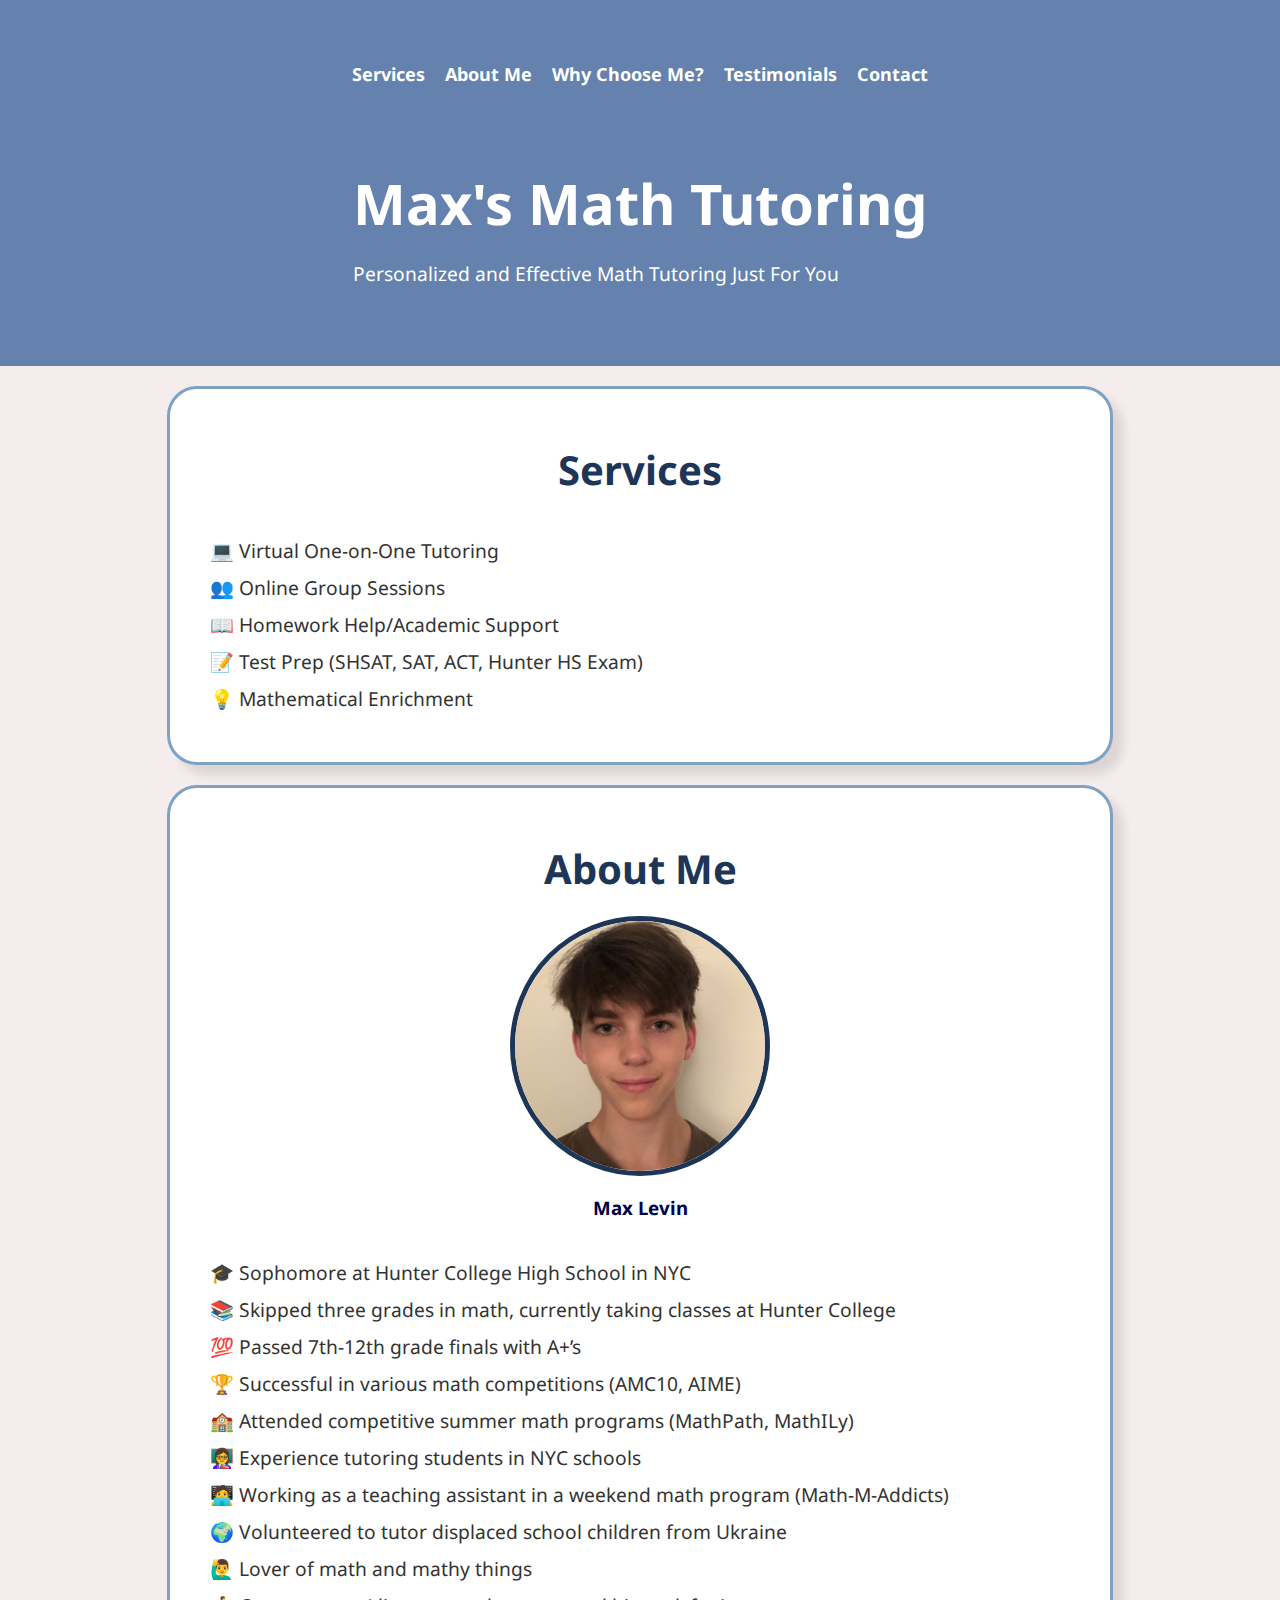
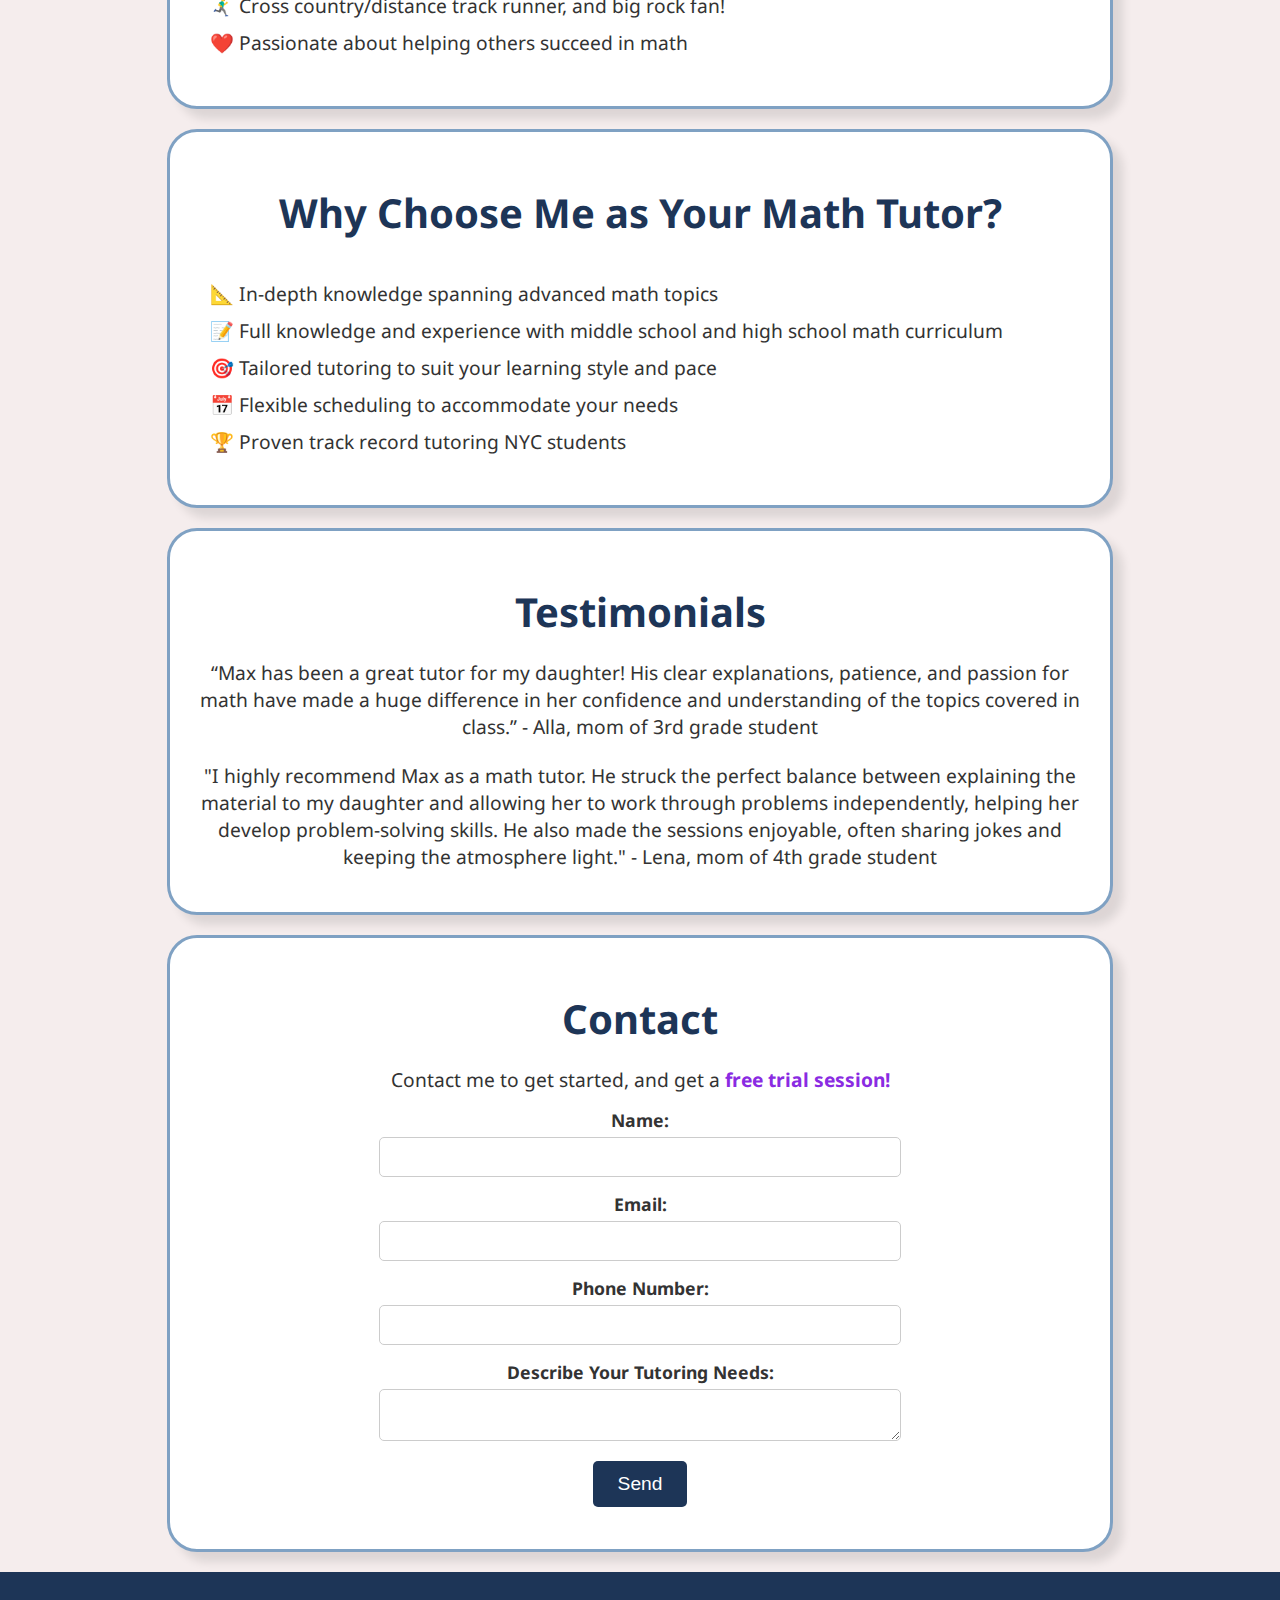
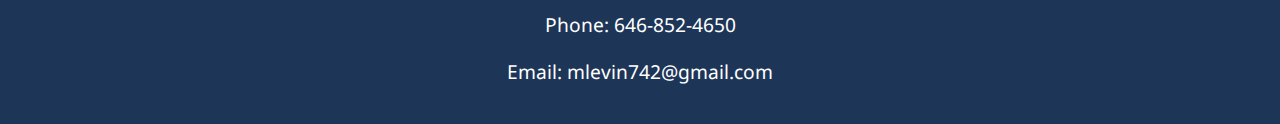
<file: index.html>
<!DOCTYPE html>
<html lang="en">
<head>
    <meta charset="UTF-8">
    <meta name="viewport" content="width=device-width, initial-scale=1.0">
    <title>Max's Math Tutoring</title>
    <meta name="description" content="Personalized online math tutoring for students of all levels. Master math concepts with an experienced tutor.">
    <meta name="keywords" content="math tutor, online math tutoring, algebra, calculus, geometry">
    <meta name="author" content="Max Levin">
    <meta property="og:title" content="Max's Math Tutoring">
    <meta property="og:description" content="Online math tutoring services for students of all levels.">
    <meta property="og:image" content="https://maxmathtutor.com/pi.webp">
    <meta property="og:url" content="https://maxmathtutor.com">
    <meta property="og:type" content="website">
    <meta name="twitter:card" content="summary">
    <meta name="twitter:title" content="Max's Math Tutoring">
    <meta name="twitter:description" content="Online math tutoring services for students of all levels.">
    <meta name="twitter:image" content="https://maxmathtutor.com/pi.webp">
    
    <link rel="icon" type="image/x-icon" href="pi.webp">
    <link rel="stylesheet" href="styles.css">
    <link rel="preconnect" href="https://fonts.googleapis.com">
    <link rel="preconnect" href="https://fonts.gstatic.com" crossorigin>
    <link href="https://fonts.googleapis.com/css2?family=Noto+Sans:wght@400;700&display=swap" rel="stylesheet">
</head>
<body>
    <header>
        <nav>
            <ul>
                <li><a href="#services">Services</a></li>
                <li><a href="#about">About Me</a></li>
                <li> <a href="#why">Why Choose Me?</a></li>
                <li><a href="#testimonials">Testimonials</a></li>
                <li><a href="#contact">Contact</a></li>
            </ul>
        </nav>
        <div class="header-content">
            <h1>Max's Math Tutoring</h1>
            <p>Personalized and Effective Math Tutoring Just For You</p>
        </div>
    </header>
    <section id="services">
        <h2>Services</h2>
        <ul>
            <li>💻  Virtual One-on-One Tutoring</li>
            <li>👥  Online Group Sessions</li>
            <li>📖  Homework Help/Academic Support</li>
            <li>📝  Test Prep (SHSAT, SAT, ACT, Hunter HS Exam)</li>
            <li>💡  Mathematical Enrichment</li>
        </ul>
        
    </section>
    <section id="about">
        <h2>About Me</h2>
        <div id="selfiediv">
            <img src="mathilypic.jpg" id="selfie">
        </div>
        <div id="caption">
            <h3>Max Levin</h3>
        </div>
        <ul>
            <li>🎓  Sophomore at Hunter College High School in NYC</li>
            <li>📚  Skipped three grades in math, currently taking classes at Hunter College</li>
            <li>💯  Passed 7th-12th grade finals with A+’s</li>
            <li>🏆  Successful in various math competitions (AMC10, AIME)</li>
            <li>🏫  Attended competitive summer math programs (MathPath, MathILy)</li>
            <li>👩‍🏫  Experience tutoring students in NYC schools</li>
            <li>🧑‍💻  Working as a teaching assistant in a weekend math program (Math-M-Addicts)</li>
            <li>🌍  Volunteered to tutor displaced school children from Ukraine</li>
            <li>🙋‍♂️  Lover of math and mathy things</li>
            <li>🏃‍♂️‍➡️  Cross country/distance track runner, and big rock fan!</li>
            <li>❤️  Passionate about helping others succeed in math</li>
        </ul>
        
    </section>

    <section id="why">
        <h2>Why Choose Me as Your Math Tutor?</h2>
        <ul>
            <li>📐  In-depth knowledge spanning advanced math topics</li>
            <li>📝  Full knowledge and experience with middle school and high school math curriculum</li>
            <li>🎯  Tailored tutoring to suit your learning style and pace</li>
            <li>📅  Flexible scheduling to accommodate your needs</li>
            <li>🏆  Proven track record tutoring NYC students</li>
        </ul>
    </section>

    

    <section id="testimonials">
        <h2>Testimonials</h2>
        <div id="testi">        
            “Max has been a great tutor for my daughter! His clear explanations, patience, and passion for math have made a huge difference in her confidence and understanding of the topics covered in class.” - Alla, mom of 3rd grade student
        </div>
        <br />
        <div id="testi2">
            "I highly recommend Max as a math tutor. He struck the perfect balance between explaining the material to my daughter and allowing her to work through problems independently, helping her develop problem-solving skills. He also made the sessions enjoyable, often sharing jokes and keeping the atmosphere light." - Lena, mom of 4th grade student
        </div>
        <br />

    </section>

    <section id="contact">
        <h2>Contact</h2>
        <div id = 'free'>
            Contact me to get started, and get a <strong style="color:blueviolet;">free trial session!</strong>
        </div>
        
        <form id="contactForm" action="https://formsubmit.co/mlevin742@gmail.com" method="POST">
            <label for="name">Name:</label>
            <input type="text" id="name" name="name" required>
        
            <label for="email">Email:</label>
            <input type="email" id="email" name="email" required>
        
            <label for="phone">Phone Number:</label>
            <input type="tel" id="phone" name="phone" required>
        
            <label for="message">Describe Your Tutoring Needs:</label>
            <textarea id="message" name="message" required></textarea>
        
            <button type="submit">Send</button>
        </form>
        <br />
        <div id="formResponse"></div>
    </section>

    <footer>
        <div id = "rightfoot">
            <p>
            Phone: 646-852-4650
            </p>
            <p>
            Email: mlevin742@gmail.com
            </p>
        </div>
    </footer>

    <script src="script.js"></script>
    
</body>
</html>
</file>
<file: styles.css>
body {
  font-family: 'Noto Sans', sans-serif;
  margin: 0;
  padding: 0;
  background-color: #F5EDED;
  color: #333;
  text-align: left;
  cursor: url("data:image/svg+xml,%3Csvg xmlns='http://www.w3.org/2000/svg' width='24' height='24' viewBox='0 0 24 24'%3E%3Cpath fill='rgba(0, 0, 100, 0.75)' d='M12 2C6.47 2 2 6.47 2 12C2 17.53 6.47 22 12 22C17.53 22 22 17.53 22 12C22 6.47 17.53 2 12 2Z'/%3E%3C/svg%3E") 10 10, auto;

}
#formResponse {
  display:flex;
  font-size: 1.2em;
  text-align: center;
  justify-content: center;
  align-items: center;
}
.testimonials {
  text-align: center;
  display: flex;
  justify-content: center;
  align-items: center;
  width: 100%;
}
#testi {
  font-size: 1.2em;
  text-align: center;
  justify-content: center;
  align-items: center;
}
#testi2 {
  font-size: 1.2em;
  text-align: center;
  justify-content: center;
  align-items: center;
}

#free {
  font-size: 1.2em;
  text-align: center;
}
header {
  background-color: #6482AD;
  color: white;
  padding: 60px 20px;
  position: relative;
  overflow: hidden;
  display: flex;
  flex-direction: column;
  align-items: center;
}
#rightfoot {
  text-align: center;
}

nav ul {
  list-style-type: none;
  padding: 0;
  margin: 0;
  display: flex;
  justify-content: center;
  gap: 20px;
}

nav ul li {
  display: inline;
}

nav ul li a {
  color: white;
  text-decoration: none;
  font-weight: bold;
  font-size: 18px;
  transition: color 0.3s ease;
}

nav ul li a:hover {
  color: coral;
  text-decoration: underline;
}

.header-content {
  margin-top: 30px;
  animation: slideIn 1s ease-out;
}
#selfie {
    border: 5px solid #1d3557;
    object-fit: cover;
    vertical-align: middle;
    width: 250px;
    height: 250px;
    border-radius: 50%;
}
#selfiediv {
  display: flex;
  justify-content: center;
  align-items: center;
}
#caption {
  display: flex;
  justify-content: center;
  align-items: center;
}
h3 {
  color: rgb(0, 0, 75);
}
h1 {
  font-size: 3.5em;
  margin-bottom: 10px;
  font-weight: 700;
}

p {
  font-size: 1.2em;
  max-width: 600px;
}

section {
  padding: 20px 20px;
  background-color: white;
  margin: 20px auto;
  width: 80%;
  max-width: 900px;
  border-color: #7FA1C3;
  border-width: 3px;
  border-style: solid;
  border-radius: 30px;
  box-shadow: 10px 10px 10px rgba(0, 0, 0, 0.1);
  transition: transform 0.3s ease;

  animation: slideIn2 1s ease-out;
  
}

section:hover {
  transform: translateY(-15px);
}

h2 {
  color: #1d3557;
  font-size: 2.5em;
  text-align: center;
  margin-bottom: 20px;
}

ul {
  list-style-type: none;
  padding: 20px;
  margin: 0;
}


ul li {
  font-size: 1.2em;
  margin-bottom: 10px;
}

form {
  display: flex;
  flex-direction: column;
  align-items: center;
}

form label {
  margin-top: 15px;
  font-size: 1.1em;
  font-weight: 700;
}

form input, form textarea {
  padding: 10px;
  margin-top: 5px;
  width: 80%;
  max-width: 500px;
  border: 1px solid #ccc;
  border-radius: 5px;
  font-size: 1em;
}

form button {
  margin-top: 20px;
  padding: 12px 25px;
  background-color: #1d3557;
  color: white;
  border: none;
  border-radius: 5px;
  cursor: pointer;
  font-size: 1.2em;
  transition: background-color 0.3s ease;
}

form button:hover {
  background-color: #457b9d;
}

footer {
  padding: 20px;
  background-color: #1d3557;
  color: white;
  margin-top: 20px;
  display: flex;
  align-items: center;
  justify-content: center;
  
}


@keyframes slideIn {
  from {
      transform: translateY(-50px);
      opacity: 0;
  }
  to {
      transform: translateY(0);
      opacity: 1;
  }
}
@keyframes slideIn2 {
  from {
      transform: translateY(50px);
      opacity: 0;
  }
  to {
      transform: translateY(0);
      opacity: 1;
  }
}
</file>
